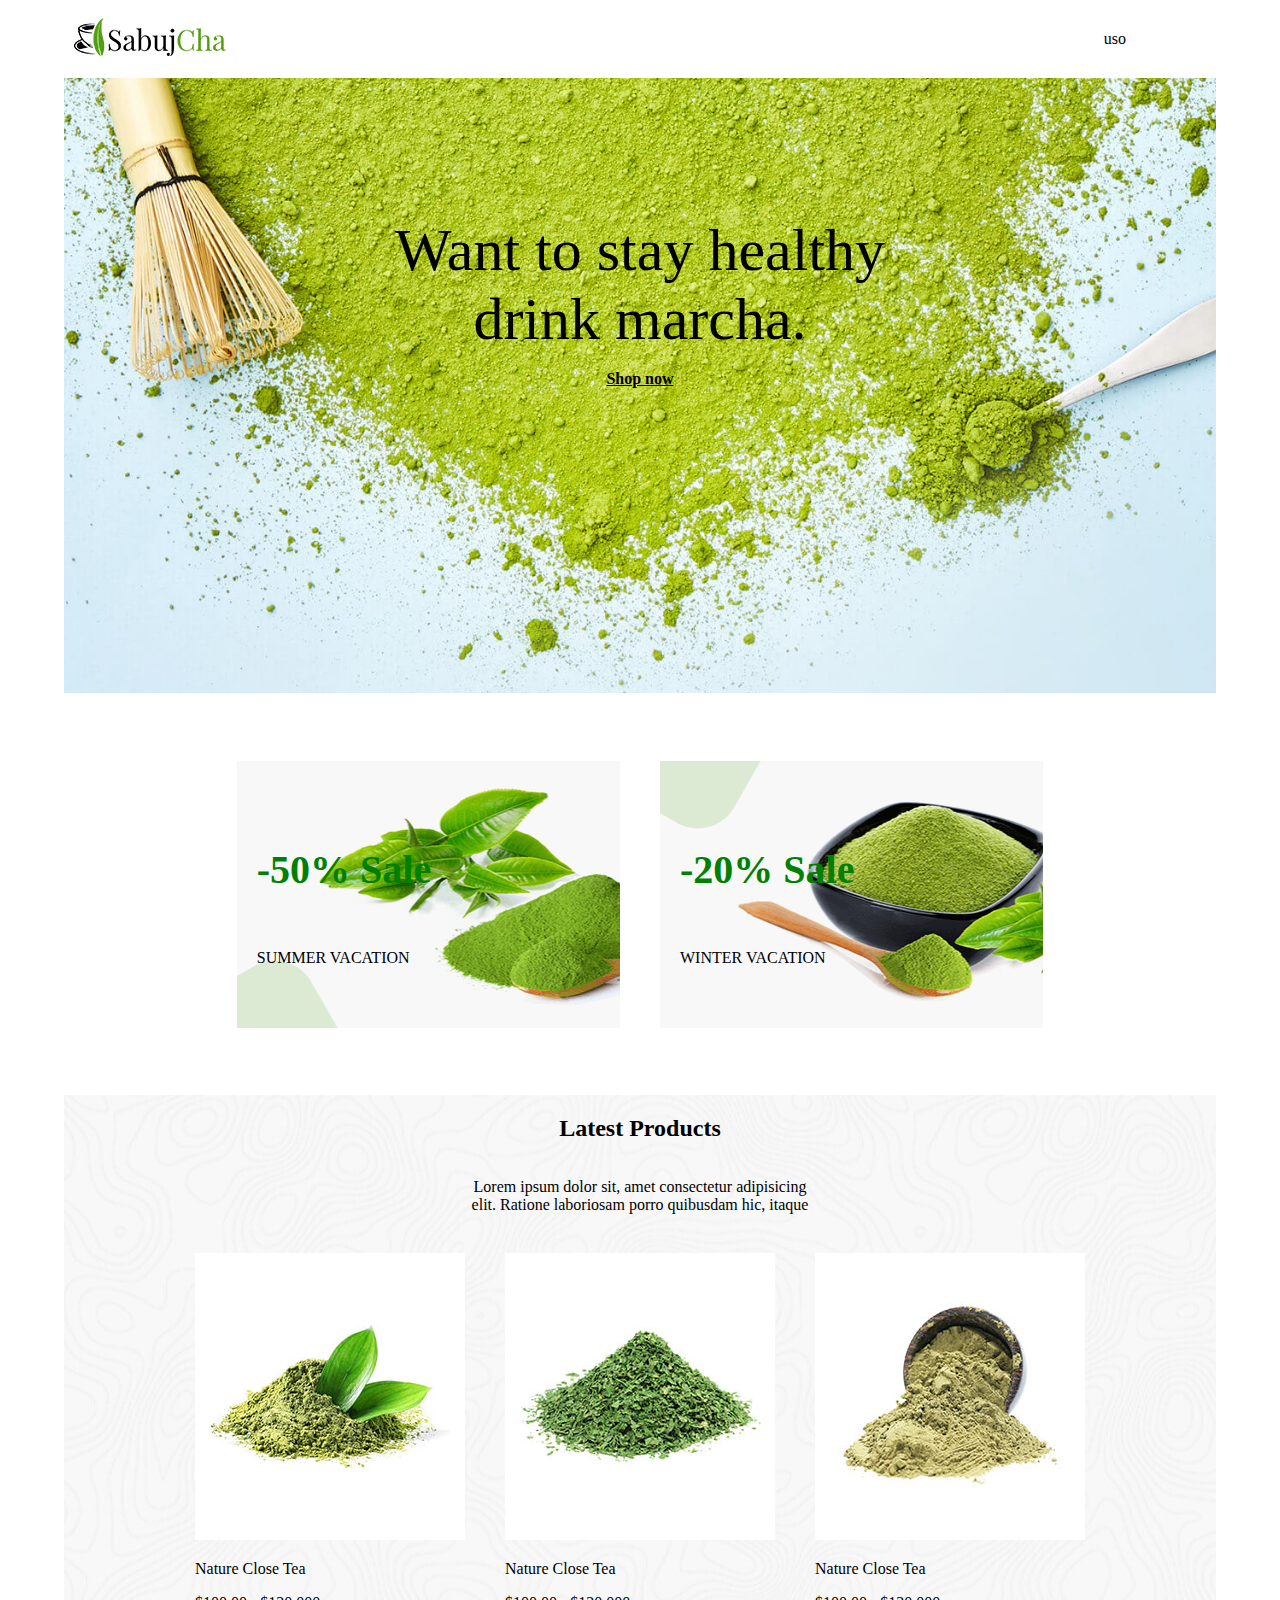
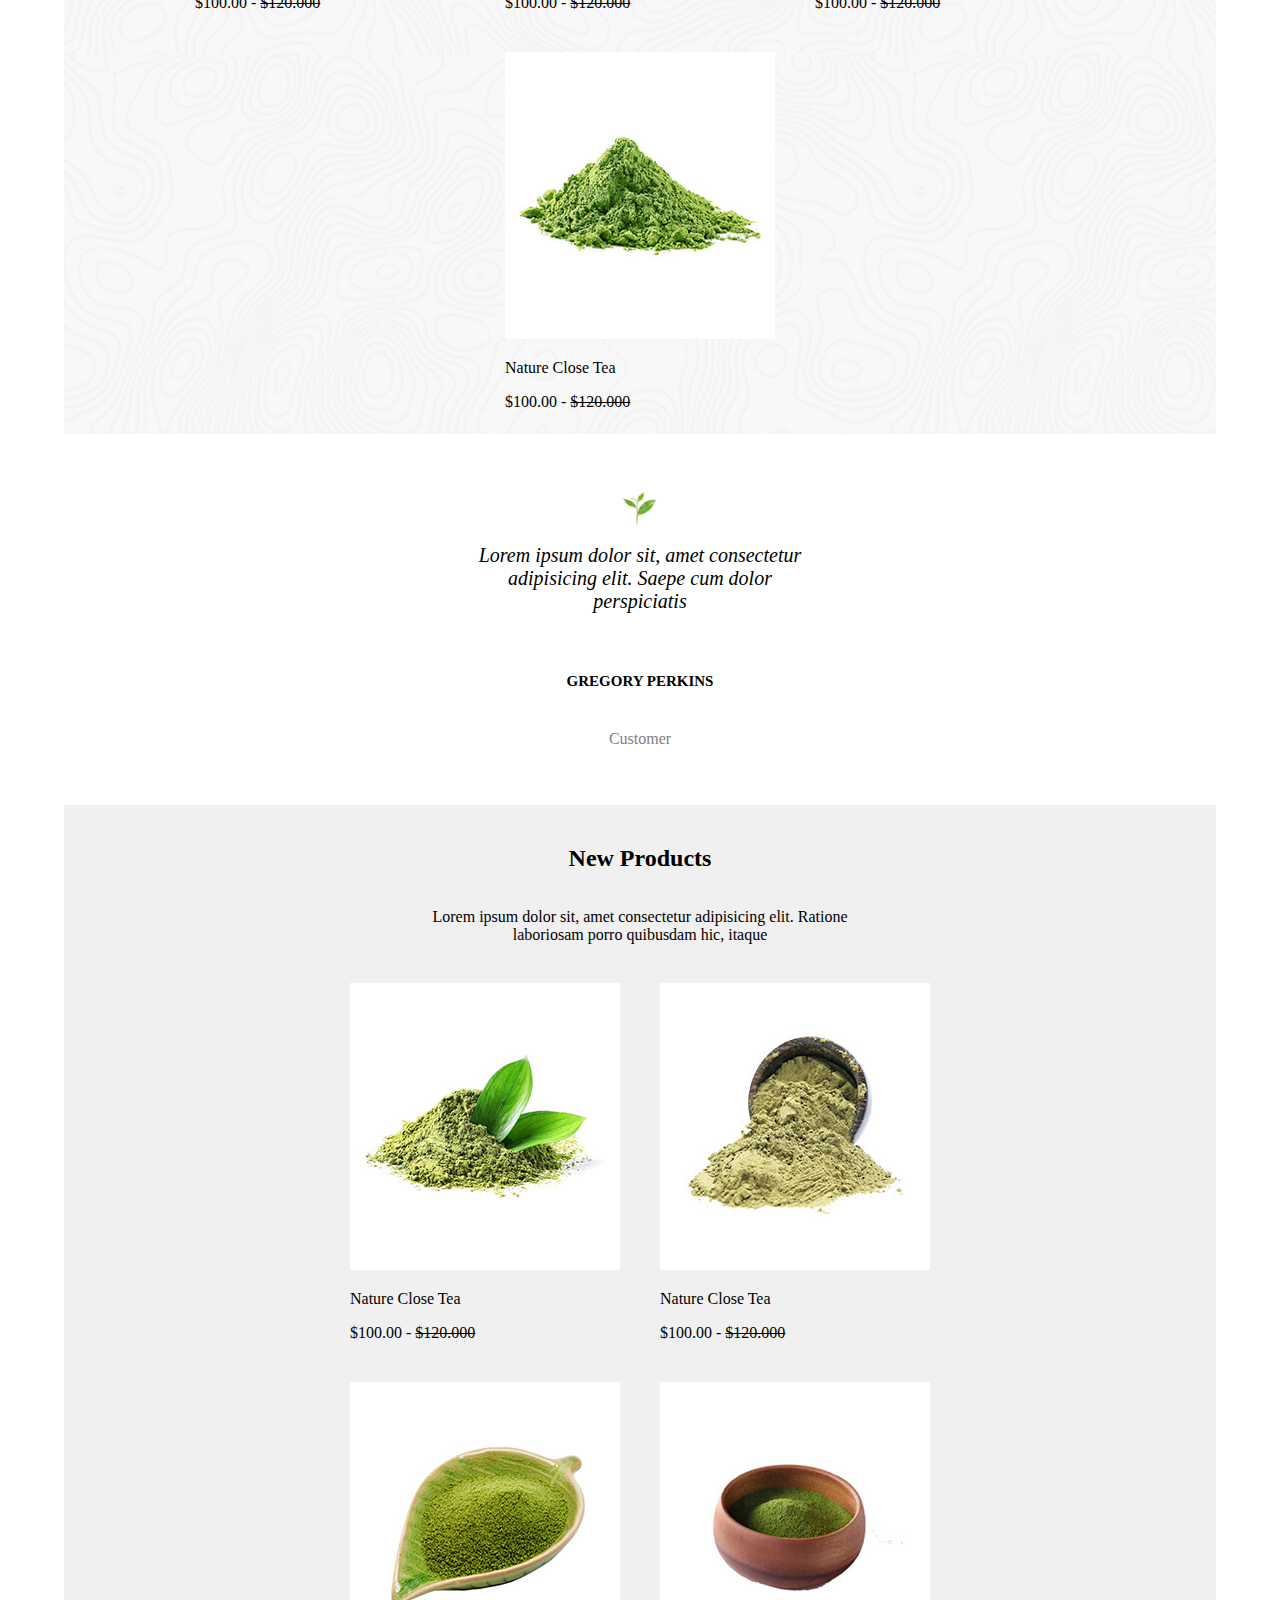
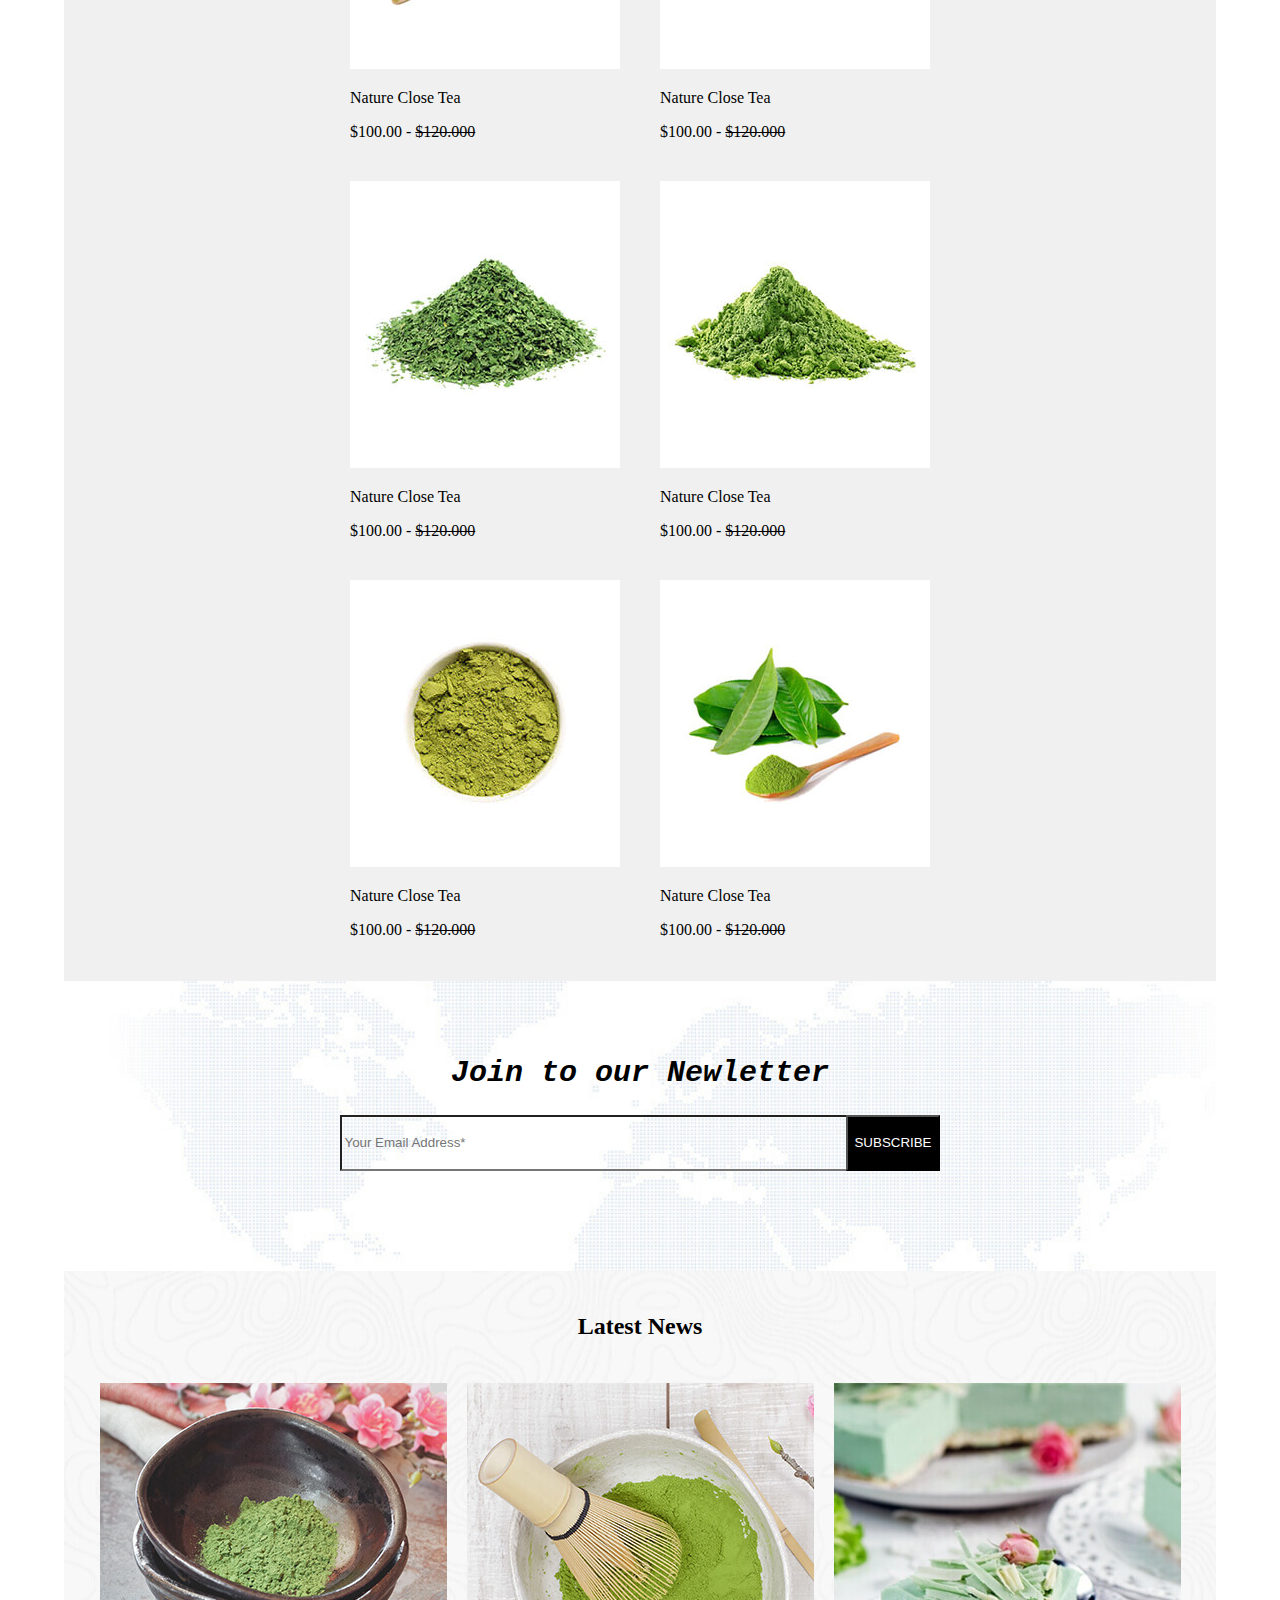
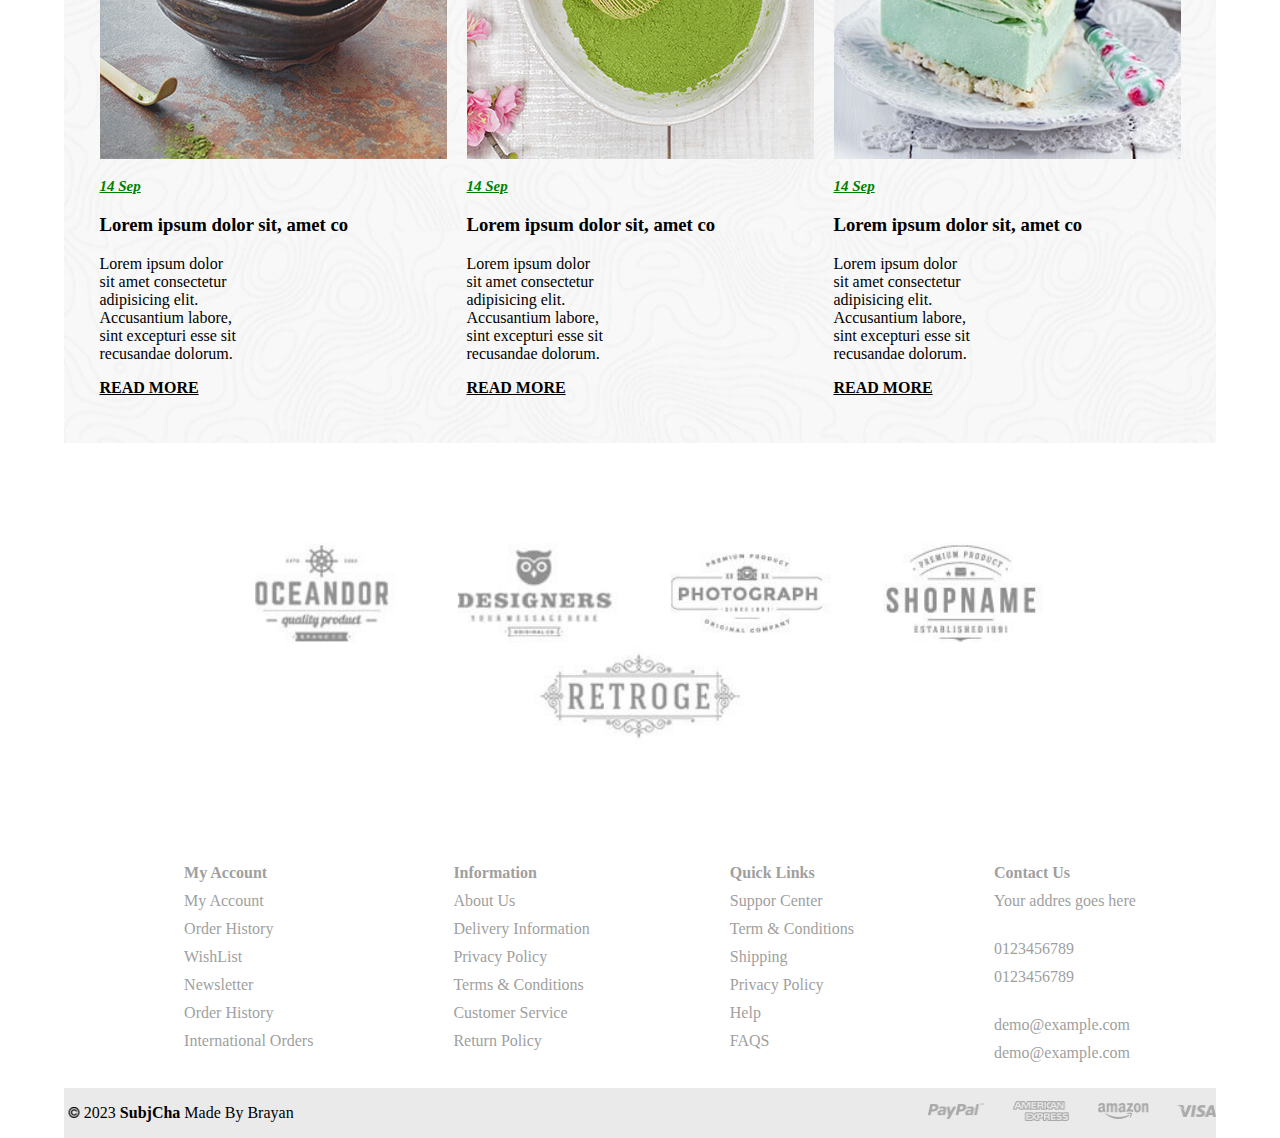
<file: index.html>
<!DOCTYPE html>
<html lang="zxx">

<head>
    <meta charset="UTF-8">

    <link rel="icon" href="Imags/logotaza.png">
    <meta name="viewport" content="width=device-width, initial-scale=1.0">
    <title>SabujCha</title>
    <!-- Links to page style  -->
    <link rel="stylesheet" href="index.css">
    <!-- Links to icons  -->
    <link rel='stylesheet'
        href='https://cdn-uicons.flaticon.com/uicons-regular-straight/css/uicons-regular-straight.css'>
    <link rel='stylesheet' href='https://cdn-uicons.flaticon.com/uicons-regular-rounded/css/uicons-regular-rounded.css'>
</head>

<body>
    <!-- Header with nav, logo and use (part right)  -->
    <header>
        <nav>
            <ul>
                <li>HOME</li>
                <li>ABOUT</li>
                <li>BLOG</li>
                <li>PAGES</li>
                <li>CONTACT</li>
            </ul>
        </nav>

        <div class="logo">
            <a href=" "><img src="Imags/logo.png" alt=""></a>
        </div>
        <div class="right">
            <span>uso</span><i class=" fi fi-rr-angle-small-down"></i>
            <i class="fi fi-rs-shopping-cart"></i>

        </div>
    </header>
    <main>
        <!-- First section containing main title and link to shop -->
        <section class="one">
            <h1>Want to stay healthy <br> drink marcha.</h1>
            <a href=" ">
                <p>Shop now</p>
            </a>
        </section>
        <!-- Second section with discounts of the 50% and 20% -->
        <section class="two-discounts">
            <div class="discount-1">
                <h3>-50% Sale
                </h3>
                <p>SUMMER VACATION</p>
            </div>
            <div class="discount-2">
                <h3>-20% Sale
                </h3>
                <p>WINTER VACATION</p>
            </div>
        </section>
        <!-- Third section with ads of the latest products -->
        <section class="three-latest-products">
            <!-- Header's section -->
            <div class="head_section_three">
                <h2>Latest Products</h2>
                <p>Lorem ipsum dolor sit, amet consectetur adipisicing elit. Ratione laboriosam porro quibusdam hic,
                    itaque
                </p>
            </div>
            <!-- Image's section -->
            <div class="latest_imges">
                <!-- Product cards-->
                <div>
                    <img src="Imags/product-1.jpg" alt="">
                    <p>Nature Close Tea</p>
                    <span>$100.00 - </span>
                    <span style="text-decoration: line-through;">$120.000</span>
                </div>
                <div>
                    <img src="Imags/product-2.jpg" alt="">
                    <p>Nature Close Tea</p>
                    <span>$100.00 - </span>
                    <span style="text-decoration: line-through;">$120.000</span>
                </div>
                <div>
                    <img src="Imags/product-3.jpg" alt="">
                    <p>Nature Close Tea</p>
                    <span>$100.00 - </span>
                    <span style="text-decoration: line-through;">$120.000</span>
                </div>
                <div>
                    <img src="Imags/product-4.jpg" alt="">
                    <p>Nature Close Tea</p>
                    <span>$100.00 - </span>
                    <span style="text-decoration: line-through;">$120.000</span>
                </div>
            </div>
        </section>
        <!-- Section for img, phrase, name, and span -->
        <section class="four-phrase">
            <img src="Imags/testi.png" alt="">
            <p>Lorem ipsum dolor sit, amet consectetur adipisicing elit. Saepe cum dolor perspiciatis</p>
            <h4>GREGORY PERKINS</h4>
            <span>Customer</span>
        </section>
        <!-- Section with new products, their header, images, and their sub-elements -->
        <section class="five-new-products">
            <!-- Header's section -->
            <div class="head_section_five">
                <h2>New Products</h2>
                <p>Lorem ipsum dolor sit, amet consectetur adipisicing elit. Ratione laboriosam porro quibusdam hic,
                    itaque
                </p>
            </div>
            <!-- Image's section -->
            <div class="new_imges_products">
                <!-- Product cards -->
                <div>
                    <img src="Imags/product-1.jpg" alt="">
                    <p>Nature Close Tea</p>
                    <span>$100.00 - </span>
                    <span style="text-decoration: line-through;">$120.000</span>
                </div>
                <div>
                    <img src="Imags/product-3.jpg" alt="">
                    <p>Nature Close Tea</p>
                    <span>$100.00 - </span>
                    <span style="text-decoration: line-through;">$120.000</span>
                </div>
                <div>
                    <img src="Imags/product-5.jpg" alt="">
                    <p>Nature Close Tea</p>
                    <span>$100.00 - </span>
                    <span style="text-decoration: line-through;">$120.000</span>
                </div>
                <div>
                    <img src="Imags/product-7.jpg" alt="">
                    <p>Nature Close Tea</p>
                    <span>$100.00 - </span>
                    <span style="text-decoration: line-through;">$120.000</span>
                </div>
                <div>
                    <img src="Imags/product-2.jpg" alt="">
                    <p>Nature Close Tea</p>
                    <span>$100.00 - </span>
                    <span style="text-decoration: line-through;">$120.000</span>
                </div>
                <div>
                    <img src="Imags/product-4.jpg" alt="">
                    <p>Nature Close Tea</p>
                    <span>$100.00 - </span>
                    <span style="text-decoration: line-through;">$120.000</span>
                </div>
                <div>
                    <img src="Imags/product-6.jpg" alt="">
                    <p>Nature Close Tea</p>
                    <span>$100.00 - </span>
                    <span style="text-decoration: line-through;">$120.000</span>
                </div>
                <div>
                    <img src="Imags/product-8.jpg" alt="">
                    <p>Nature Close Tea</p>
                    <span>$100.00 - </span>
                    <span style="text-decoration: line-through;">$120.000</span>
                </div>
            </div>
        </section>
        <!-- Section for suscribe, containing h2, an input and an button to subscribe -->
        <section class="six-subscribe">
            <h2>Join to our Newletter</h2>
            <div class="text-email">
                <input type="text" name="email" id="email" placeholder="Your Email Address*">
                <button>SUBSCRIBE</button>
            </div>
        </section>
        <!-- Section containing lastest news, their header and images, and their subelements  -->
        <section class="seven-latest-news">
            <div class="head_section_seven">
                <h2>Latest News</h2>
            </div>
            <div class="new_imges_latest">
                <div class="new-1">
                    <img src="Imags/blog-single-1.jpg" alt="">
                    <p class="date">14 Sep</p>
                    <h3>Lorem ipsum dolor sit, amet co</h3>
                    <p class="description">Lorem ipsum dolor sit amet consectetur adipisicing elit. Accusantium labore,
                        sint excepturi esse
                        sit recusandae dolorum.</p>
                    <span> READ MORE</span>
                </div>
                <div class="new-1">
                    <img src="Imags/blog-single-2.jpg" alt="">
                    <p class="date">14 Sep</p>
                    <h3>Lorem ipsum dolor sit, amet co</h3>
                    <p class="description">Lorem ipsum dolor sit amet consectetur adipisicing elit. Accusantium labore,
                        sint excepturi esse
                        sit recusandae dolorum.</p>
                    <span> READ MORE</span>
                </div>
                <div class="new-1">
                    <img src="Imags/blog-single-3.jpg" alt="">
                    <p class="date">14 Sep</p>
                    <h3>Lorem ipsum dolor sit, amet co</h3>
                    <p class="description">Lorem ipsum dolor sit amet consectetur adipisicing elit. Accusantium labore,
                        sint excepturi esse
                        sit recusandae dolorum.</p>
                    <span> READ MORE</span>
                </div>
            </div>
        </section>
        <!-- Div with images of the brands -->
        <div class="brands">
            <img src="Imags/1.jpg" alt="">
            <img src="Imags/2.jpg" alt="">
            <img src="Imags/3.jpg" alt="">
            <img src="Imags/4.jpg" alt="">
            <img src="Imags/5.jpg" alt="">
        </div>
        <!-- Section with all content of the footer; links to import information, general information and pay information -->
        <footer>
            <div class="cont-foot">
                <ul>
                    <li class="list-header">My Account</li>
                    <li>My Account</li>
                    <li>Order History</li>
                    <li>WishList</li>
                    <li>Newsletter</li>
                    <li>Order History</li>
                    <li>International Orders</li>
                </ul>
                <ul>
                    <li class="list-header">Information</li>
                    <li>About Us</li>
                    <li>Delivery Information</li>
                    <li>Privacy Policy</li>
                    <li>Terms & Conditions</li>
                    <li>Customer Service</li>
                    <li>Return Policy</li>
                </ul>
                <ul>
                    <li class="list-header">Quick Links</li>
                    <li>Suppor Center</li>
                    <li>Term & Conditions</li>
                    <li>Shipping</li>
                    <li>Privacy Policy</li>
                    <li>Help</li>
                    <li>FAQS</li>
                </ul>
                <ul>
                    <li class="list-header">Contact Us</li>
                    <li>Your addres goes here</li>
                    <div class="numbers-foot">
                        <li>0123456789</li>
                        <li>0123456789</li>
                    </div>
                    <li>demo@example.com</li>
                    <li>demo@example.com</li>
                </ul>

            </div>
            <div class="pay">
                <p><img src="Imags/icon-copyright.png" alt="">2023 <b>SubjCha</b> Made By Brayan</p>
                <div class="payment">
                    <img src="Imags/payment.png" alt="">
                </div>
            </div>
        </footer>
    </main>

</body>

</html>
</file>
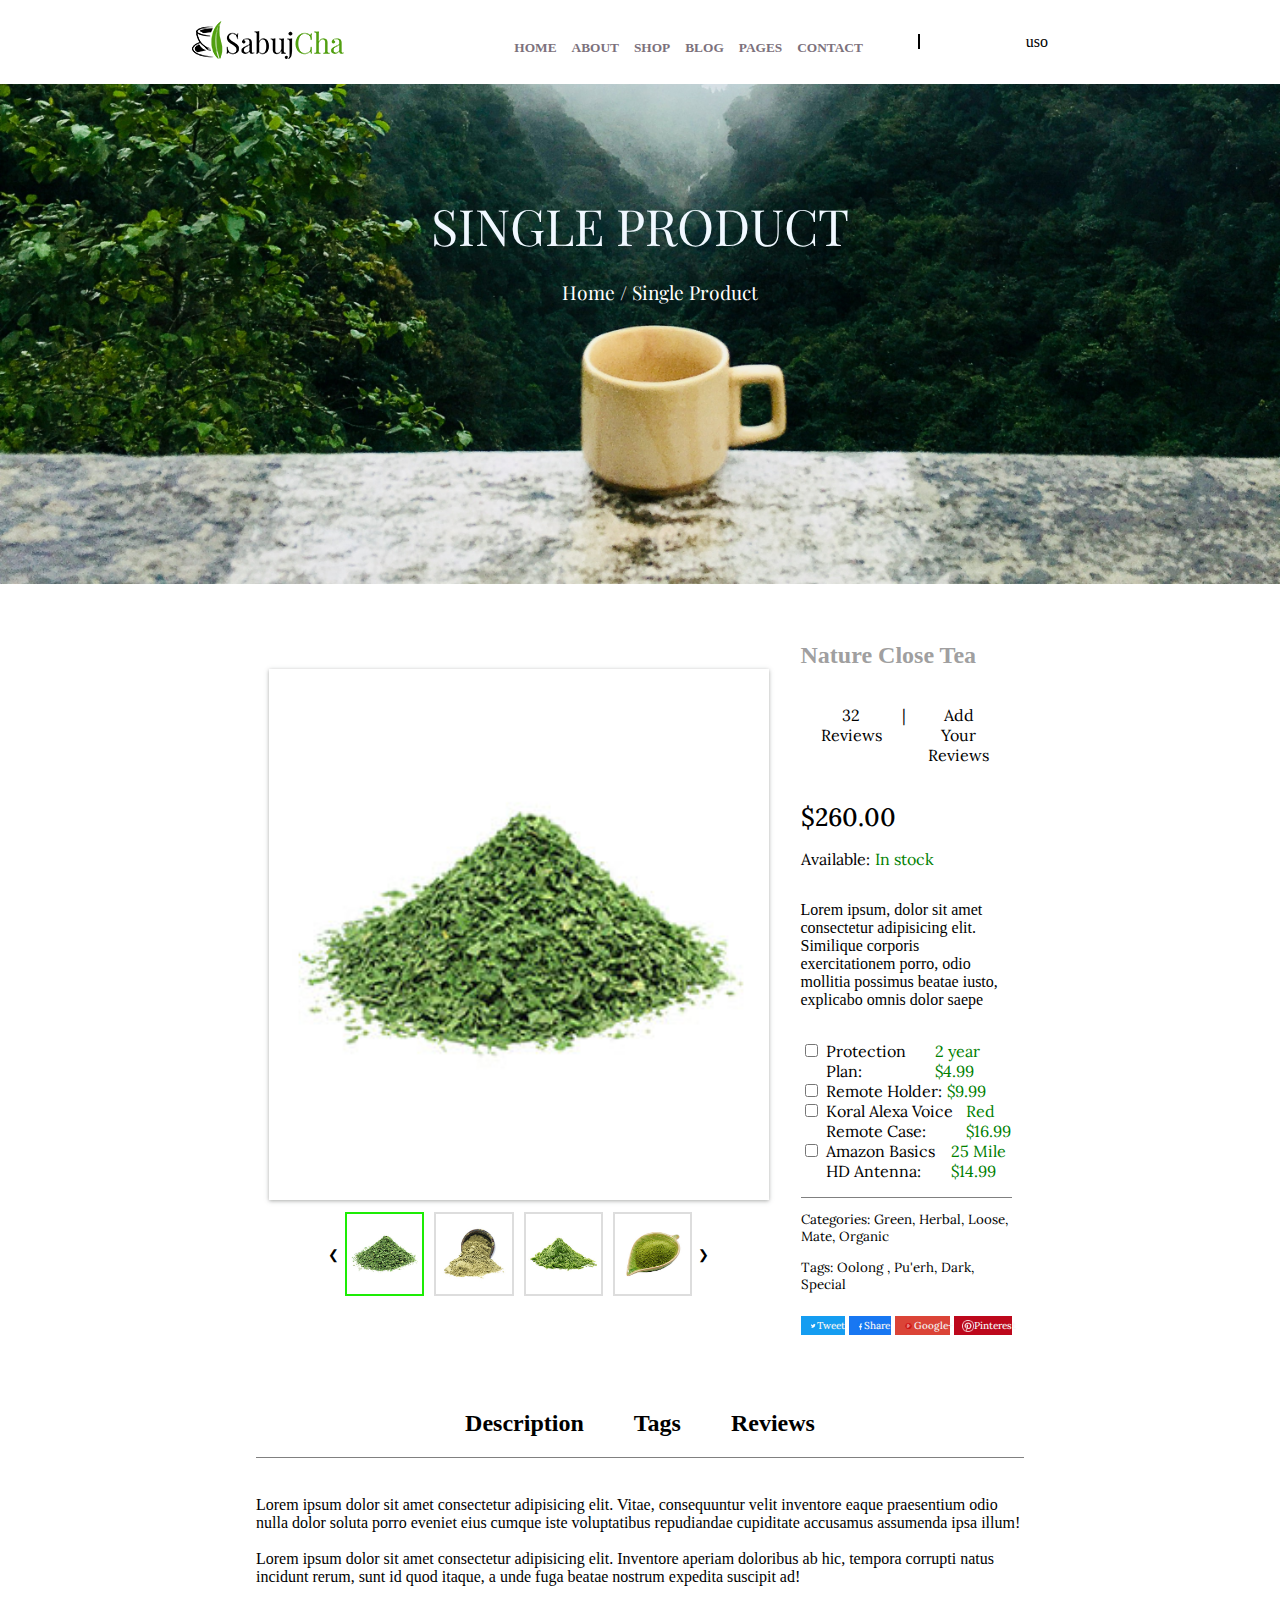
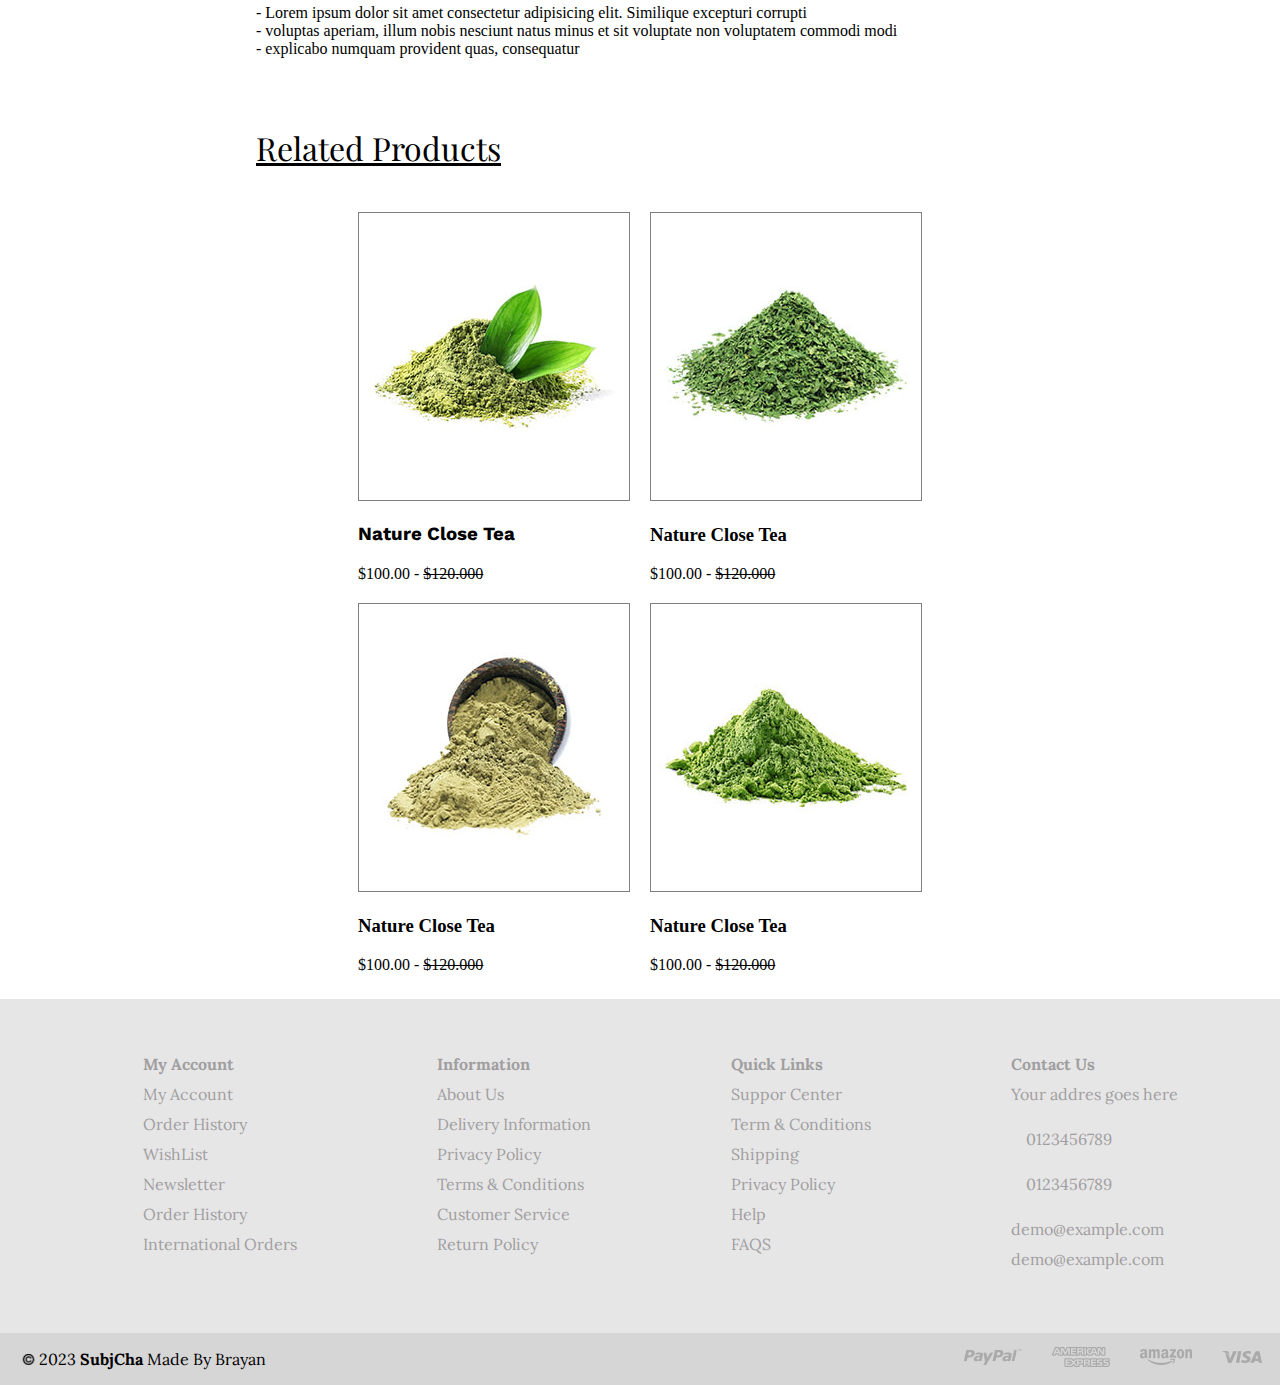
<file: products.html>
<!DOCTYPE html>
<html lang="zxx">

<head>
    <meta charset="UTF-8">
    <link rel="icon" href="Imags/logotaza.png">
    <meta name="viewport" content="width=device-width, initial-scale=1.0">
    <link rel="stylesheet" href="products-Syle.css">
    <title>SabujCha Products</title>
    <link rel='stylesheet'
        href='https://cdn-uicons.flaticon.com/uicons-regular-straight/css/uicons-regular-straight.css'>
    <link rel='stylesheet' href='https://cdn-uicons.flaticon.com/uicons-regular-rounded/css/uicons-regular-rounded.css'>
</head>

<body>
    <header>
        <div class="logo">
            <a href="index.html">
                <img src="Imags/logo.png" alt="Logo SabujCha">
            </a>
        </div>
        <nav>
            <ul>
                <li><a href="index.html">HOME</a></li>
                <li><a href="#">ABOUT</a></li>
                <li><a href="#">SHOP</a></li>
                <li><a href="#">BLOG</a></li>
                <li><a href="#">PAGES</a></li>
                <li><a href="#">CONTACT</a></li>
            </ul>
        </nav>
        <div class="info-user">
            <span>uso</span>
            <i class=" fi fi-rr-angle-small-down"></i>
            <i class="fi fi-rs-shopping-cart"></i>
        </div>
    </header>
    <main>
        <!--Title main and text with route -->
        <div class="title-main">
            <h1>SINGLE PRODUCT</h1>
            <p>Home / Single Product</p>
        </div>

        <!-- Product details, like name, price, categories, tags, images and more. -->
        <div class="product-presentation">

            <!-- Slider; images products  -->
            <div class="slider">
                <div class="main-image">
                    <img src="Imags/product-1.jpg" alt="Imagen 1">
                </div>
                <div class="down-slider">
                    <button class="prev-arrow">&#10094;</button>
                    <div class="thumbnails">
                        <img src="Imags/product-2.jpg" alt="Imagen 2">
                        <img src="Imags/product-3.jpg" alt="Imagen 3">
                        <img src="Imags/product-4.jpg" alt="Imagen 4">
                        <img src="Imags/product-5.jpg" alt="Imagen 5">
                    </div>
                    <button class="next-arrow">&#10095;</button>
                </div>
            </div>

            <!-- Details product -->
            <article class="details">
                <h2>Nature Close Tea</h2>
                <div class="reviews">
                    <p>32 Reviews </p>
                    <p> | </p>
                    <p>Add Your Reviews</p>
                </div>
                <span>$260.00</span>
                <div class="available">
                    <p>Available:</p>
                    <p class="text-var">In stock</p>
                </div>
                <p>Lorem ipsum, dolor sit amet consectetur adipisicing elit. Similique corporis exercitationem
                    porro,
                    odio mollitia possimus beatae iusto, explicabo omnis dolor saepe</p>
                <div class="options">
                    <ul>
                        <li>
                            <input type="checkbox">
                            <p>Protection Plan:</p>
                            <p class="text-var">2 year $4.99 </p>
                        </li>
                        <li>
                            <input type="checkbox">
                            <p>Remote Holder:</p>
                            <p class="text-var">$9.99 </p>
                        </li>
                        <li>
                            <input type="checkbox">
                            <p>Koral Alexa Voice Remote Case:</p>
                            <p class="text-var">Red $16.99 </p>
                        </li>
                        <li>
                            <input type="checkbox">
                            <p>Amazon Basics HD Antenna:</p>
                            <p class="text-var">25 Mile $14.99 </p>
                        </li>
                    </ul>
                </div>
                <!-- Tags and categories product -->
                <div class="tags">
                    <p>Categories: Green, Herbal, Loose, Mate, Organic</p>
                    <p>Tags: Oolong , Pu'erh, Dark, Special</p>
                </div>
                <!-- Buttons with social networks -->
                <div class="buttons">
                    <button class="twitter"><img src="Imags/twiter.png" alt="Twitter"><span>Tweet</span></button>
                    <button class="facebook">
                        <img src="Imags/Facebook_f_logo_(2019).svg.png" alt="Facebook"><span>Share</span>
                    </button>
                    <button class="google-plus">
                        <img src="Imags/google+.png" alt="Google+"><span>Google+</span>
                    </button>
                    <button class="pinterest">
                        <img src="Imags/pinterest.png" alt="Pinterest"><span>Pinterest</span>
                    </button>
                </div>
            </article>
        </div>

        <!-- Div with header and content description, tags and reviews -->
        <div class="more-info">
            <div class="head">
                <h2 class="header" data-target="description">Description</h2>
                <h2 class="header" data-target="tags">Tags</h2>
                <h2 class="header" data-target="reviews">Reviews</h2>
            </div>

            <!-- Content description-->
            <div class="content" data-content="description">
                Lorem ipsum dolor sit amet consectetur adipisicing elit. Vitae, consequuntur velit inventore eaque
                praesentium odio nulla dolor soluta porro eveniet eius cumque iste voluptatibus repudiandae cupiditate
                accusamus assumenda ipsa illum! <br> <br>
                Lorem ipsum dolor sit amet consectetur adipisicing elit. Inventore aperiam doloribus ab hic, tempora
                corrupti natus incidunt rerum, sunt id quod itaque, a unde fuga beatae nostrum expedita suscipit ad!
                <br><br>
                - Lorem ipsum dolor sit amet consectetur adipisicing elit. Similique excepturi corrupti <br>
                - voluptas aperiam, illum nobis nesciunt natus minus et sit voluptate non voluptatem commodi modi <br>
                - explicabo numquam provident quas, consequatur <br>
            </div>

            <!-- Content tags -->
            <div class="content" data-content="tags" style="display: none;">
                <ul>
                    <li>Etiqueta 1</li>
                    <li>Etiqueta 2</li>
                    <li>Etiqueta 3</li>
                </ul>
            </div>

            <!-- Content revies -->
            <div class="content" data-content="reviews" style="display: none;">
                <p>Excelente producto, lo recomiendo ampliamente.</p>
                <p>No me gustó mucho, esperaba más calidad.</p>
            </div>
        </div>



        <div class="related_products">

            <div class="head_section">
                <h4>Related Products</h4>
            </div>
            <!-- Product cards-->
            <div class="new_images_products">
                <article>
                    <a href="products.html">
                        <img src="Imags/product-1.jpg" alt="">
                        <h3>Nature Close Tea</h3>
                    </a>
                    <span>$100.00 - </span>
                    <span style="text-decoration: line-through;">$120.000</span>
                </article>
                <article>
                    <img src="Imags/product-2.jpg" alt="">
                    <h3>Nature Close Tea</h3>
                    <span>$100.00 - </span>
                    <span style="text-decoration: line-through;">$120.000</span>
                </article>
                <article>
                    <img src="Imags/product-3.jpg" alt="">
                    <h3>Nature Close Tea</h3>
                    <span>$100.00 - </span>
                    <span style="text-decoration: line-through;">$120.000</span>
                </article>
                <article>
                    <img src="Imags/product-4.jpg" alt="">
                    <h3>Nature Close Tea</h3>
                    <span>$100.00 - </span>
                    <span style="text-decoration: line-through;">$120.000</span>
                </article>
            </div>
        </div>
        </section>



        <!-- Section with all content of the footer; links to import information, general information and pay information -->
        <footer>
            <div class="cont-foot">
                <ul>
                    <li class="list-header">My Account</li>
                    <li>My Account</li>
                    <li>Order History</li>
                    <li>WishList</li>
                    <li>Newsletter</li>
                    <li>Order History</li>
                    <li>International Orders</li>
                </ul>
                <ul>
                    <li class="list-header">Information</li>
                    <li>About Us</li>
                    <li>Delivery Information</li>
                    <li>Privacy Policy</li>
                    <li>Terms & Conditions</li>
                    <li>Customer Service</li>
                    <li>Return Policy</li>
                </ul>
                <ul>
                    <li class="list-header">Quick Links</li>
                    <li>Suppor Center</li>
                    <li>Term & Conditions</li>
                    <li>Shipping</li>
                    <li>Privacy Policy</li>
                    <li>Help</li>
                    <li>FAQS</li>
                </ul>
                <ul>
                    <li class="list-header">Contact Us</li>
                    <li>Your addres goes here</li>
                    <li class="numbers-foot">0123456789</li>
                    <li class="numbers-foot">0123456789</li>
                    <li>demo@example.com</li>
                    <li>demo@example.com</li>
                </ul>

            </div>
            <div class="pay">
                <p><img src="Imags/icon-copyright.png" alt="">2023 <b>SubjCha</b> Made By Brayan</p>
                <div class="payment">
                    <img src="Imags/payment.png" alt="">
                </div>
            </div>
        </footer>
    </main>
    <!-- Script responsible for making the slider work, using the classes of the main slider and the bottom slider -->
    <script>
        const thumbnails = document.querySelectorAll(".thumbnails img");
        const mainImage = document.querySelector(".main-image img");
        const prevArrow = document.querySelector(".prev-arrow");
        const nextArrow = document.querySelector(".next-arrow");
        let currentImageIndex = 0;



        // Function to display the current image
        function showImage(index) {

            // Remove the 'active' class from all thumbnails
            thumbnails.forEach(item => item.classList.remove("active"));

            // Add the 'active' class to the selected thumbnail
            thumbnails[index].classList.add("active");

            // Change the main image with the selected thumbnail
            mainImage.src = thumbnails[index].src;
            mainImage.alt = thumbnails[index].alt;
        }

        //// Event listener for the navigation arrows
        prevArrow.addEventListener("click", () => {
            currentImageIndex = (currentImageIndex - 1 + thumbnails.length) % thumbnails.length;
            showImage(currentImageIndex);
        });

        nextArrow.addEventListener("click", () => {
            currentImageIndex = (currentImageIndex + 1) % thumbnails.length;
            showImage(currentImageIndex);
        });

        // Show the first image when the page loads
        showImage(currentImageIndex);
    </script>



    <!-- Script to interaction with 'description','tags' and 'reviews' -->
    <script>
        // Obtenemos todos los encabezados y contenidos
        const headers = document.querySelectorAll('.header');
        const contents = document.querySelectorAll('.content');

        // Agregamos un evento de clic a cada encabezado
        headers.forEach(header => {
            header.addEventListener('click', () => {
                // Ocultamos todos los contenidos
                contents.forEach(content => content.style.display = 'none');

                // Obtenemos el atributo 'data-target' del encabezado clicado
                const target = header.getAttribute('data-target');

                // Mostramos el contenido correspondiente al encabezado clicado
                const contentToShow = document.querySelector(`[data-content="${target}"]`);
                contentToShow.style.display = 'block';
            });
        });
    </script>

</html>
</file>
<file: index.css>
/* Background color body and layout settings */
body {
    background-color: rgba(29, 22, 121, 0);
    width: 90%;
    margin: auto;
}

/* Style header. Including nav, list, logo, and right part header 
    using Flexbox and positioning settings for the header */
header,
header ul,
header li {
    display: flex;
    flex-flow: row nowrap;
    justify-content: space-between;
    align-items: center;
    position: relative;
    list-style: none;
    padding: 10px 50px 10px 10px;
}

.logo {
    position: absolute;
    left: 50%;
    transform: translateX(-50%);
}

.right {
    display: flex;
    flex-flow: row;
    justify-content: space-between;
    gap: 10px;
    padding: 20px;
}

/* Style main. Including all the sections, their elements and subelements styles, else contain the footer */
main {
    display: flex;
    flex-flow: column;
    align-items: center;
}

/* Section of the image and the main title. */
section.one {
    display: flex;
    flex-flow: column;
    align-items: center;
    margin: auto;
    gap: 0px;
    width: 100%;
    min-height: 615px;
    background-image: url(Imags/slider-2.jpg);
    background-position: center center;
    background-size: cover;
}

/* Sub-elementos of the section.one */
h1 {
    display: flex;
    justify-content: center;
    margin-top: 12%;
    margin-bottom: 0px;
    text-align: center;
    font-size: 80px;
    font-weight: 100;
}

a {
    text-decoration: underline;
    color: black;
    font-weight: 900;
}

/* Style discounts. Including discounts section  */
section.two-discounts {
    display: flex;
    flex-flow: row nowrap;
    align-items: center;
    width: 70%;
    margin: auto;
    margin-top: 5%;
    gap: 40px;
    padding: 10px;
    margin-bottom: 5%;
}

/* Div with class discount-1 and dicount-2.*/
.discount-1 {
    min-height: 100%;
    width: 100%;
    display: flex;
    flex-flow: column;
    align-items: flex-start;
    margin: auto;
    padding: 45px 0px 45px 20px;
    background-image: url(Imags/banner-1.png);
    background-position: center center;
}

/* Subelemento of the Div 'discount-1' */
.discount-1 h3 {
    color: green;
    font-size: 40px;
}

/* Div with class discount-1 and dicount-2.*/
.discount-2 {
    min-height: 100%;
    width: 100%;
    display: flex;
    flex-flow: column;
    align-items: center;
    align-items: flex-start;
    margin: auto;
    padding: 45px 0px 45px 20px;
    background-image: url(Imags/banner-2.png);
    background-position: center center;

}

/* Subelemento of the Div 'discount-2' */
.discount-2 h3 {
    color: green;
    font-size: 40px;
}

/* Section with latest products */
section.three-latest-products {
    display: flex;
    flex-flow: column;
    align-items: center;
    gap: 0px;
    width: 100%;
    padding: 0px;
    background-image: url(Imags/bg-1.jpg);
    margin-bottom: 5%;
}

/* Header section */
.head_section_three {
    display: flex;
    flex-flow: column;
    align-items: center;
    text-align: center;
    width: 30%;
    margin: auto;
    margin-bottom: 2%;
}

/* Div with images of the products latest */
.latest_imges {
    display: flex;
    flex-flow: row nowrap;
    align-items: center;
    gap: 40px;
    margin-bottom: 2%;
    padding: 0px 100px 0px 100px;
}

/* Section with img, phrase, name */
section.four-phrase {
    display: flex;
    flex-flow: column nowrap;
    justify-content: center;
    align-items: center;
    text-align: center;
    margin-bottom: 5%;
}

section.four-phrase img {
    width: 5%;
}

section.four-phrase p {
    font-style: italic;
    font-size: 20px;
    width: 50%;
}

section.four-phrase h4 {
    border: 0px;
    padding: 20px;
    font-size: 15px;
    font-weight: 900;
    color: black;
}


section.four-phrase span {
    color: gray;
}

/* Section include the news products, witt their head and images products */
section.five-new-products {
    display: flex;
    flex-flow: column;
    align-items: center;
    gap: 0px;
    padding: 20px;
    background-color: rgba(228, 228, 228, 0.555);
    margin-bottom: 0%;
}

.head_section_five {
    display: flex;
    flex-flow: column;
    align-items: center;
    text-align: center;
    width: 40%;
    margin: auto;
    margin-bottom: 2%;
}

.new_imges_products {
    width: 80%;
    display: flex;
    flex-flow: row wrap;
    justify-content: center;
    align-items: center;
    gap: 40px;
    margin-bottom: 2%;
}

/* Section with h2, input and buttom for typing the email, else adjust the background image
    using Flexbox and background image settings for the subscription section */
section.six-subscribe {
    display: flex;
    flex-flow: column nowrap;
    justify-content: center;
    align-items: center;
    text-align: center;
    margin-bottom: 5%;
    background-image: url(Imags/bg-2.jpg);
    background-size: cover;
    background-repeat: no-repeat;
    background-position: 35px;
    padding: 50px 0px 100px 0px;
    margin-bottom: 0%;
    width: 100%;
}

.text-email {
    display: flex;
    flex-flow: row nowrap;
}

section.six-subscribe h2 {
    font-family: 'Courier New', Courier, monospace;
    font-style: italic;
    font-size: 30px;
    font-weight: 600;
}

section.six-subscribe input {
    width: 500px;
    height: 50px;
    background: none;
    border-right: 0px;
}

section.six-subscribe button {
    text-align: center;
    background-color: black;
    color: white;
}

/* Section with latest news, their header, imges, date, description and span*/
section.seven-latest-news {
    display: flex;
    flex-flow: column wrap;
    align-items: center;
    gap: 0px;
    padding: 0px;
    background-image: url(Imags/bg-1.jpg);
    margin-bottom: 0%;
    width: 100%;
}

.head_section_seven {
    margin: 2% 0% 2% 0%;
    text-align: center;
}

.new_imges_latest {
    display: flex;
    flex-wrap: wrap;
    justify-content: center;
    gap: 0px;
    margin-bottom: 2%;
}

.new-1 {
    flex: 0 0 25%;
}

.date {
    color: green;
    font-weight: 600;
    font-size: 15px;
    font-style: italic;
    text-decoration: underline;
}

.description {
    width: 60%;
}

.new-1 span {
    font-weight: 800;
    text-decoration: underline;

}

/* Div with images of the products brands
    using Flexbox and styling settings for the brands div */
.brands {
    display: flex;
    flex-flow: row;
    justify-content: center;
    padding: 100px 0px 100px 0px;
}

.brands img {
    min-width: 25%;
}

/* Style footer. Including div for store list and div for last foot page with payments. */
footer {
    width: 100%;
}

.cont-foot {
    display: flex;
    flex-flow: row nowrap;
    justify-content: center;
    font-family: 'Times New Roman', Times, serif;
    gap: 100px;
}

.cont-foot ul li {
    text-decoration: none;
    list-style: none;
    padding: 0px 0px 10px 0px;
    color: #a09fa0;
}

.list-header {
    font-weight: 900;
    font-size: medium;
    color: black;
}

.numbers-foot {
    padding: 20px 10px 20px 0px;
}

.pay {
    display: flex;
    flex-flow: row nowrap;
    justify-content: space-around;
    align-items: center;
    background-color: #a09fa038;
}

.pay img {
    width: 2.3%;
}

.payment img {
    width: 100%;
}

/* Responsive media queries for different screen sizes */

/* Adjusting styles for screen sizes up to 1670px */
@media screen and (max-width: 1670px) {

    h1 {
        justify-content: center;
        margin-top: 12%;
        margin-bottom: 0px;
        text-align: center;
        font-size: 60px;
        font-weight: 100;
    }

    a {
        text-decoration: underline;
        color: black;
        font-weight: 900;
    }

    .new_imges_latest {
        flex-flow: row wrap;
        gap: 20px;

    }

    .new-1 {
        margin-bottom: 2%;
    }

    .description {
        width: 40%;
    }


    .brands {
        flex-flow: row wrap;
    }

    .brands img {
        min-width: 25%;
    }

    footer {
        width: 100%;
    }

    .cont-foot {
        flex-flow: row wrap;
        justify-content: center;
    }
}

/* Adjusting styles for screen sizes up to 1398px */
@media screen and (max-width: 1398px) {

    nav {
        display: none;
    }

    header {
        display: flex;
        flex-flow: row;
        align-items: center;
    }

    .logo {
        position: static;
        transform: none;
    }

    .latest_imges {
        justify-content: center;
        flex-flow: row wrap;
        padding: 0px
    }


}

/* Adjusting styles for screen sizes up to 968px */
@media screen and (max-width: 968px) {

    header {
        flex-flow: row;
        align-items: center;
    }

    section.one {
        margin: auto;
        gap: 0px;
        width: 100%;
        min-height: 505px;
    }

    h1 {
        margin-top: 30%;
        margin-bottom: 0px;
        text-align: center;
        font-size: 40px;
        font-weight: 100;
    }

    a {
        text-decoration: underline;
        color: black;
        font-weight: 900;
    }

    section.two-discounts {
        flex-flow: row wrap;

    }

    .head_section_three {
        width: 70%;
    }

    section.four-phrase p {
        width: 80%;
    }

    .head_section_five p {
        text-align: center;
        width: 200%;

    }

    section.six-subscribe input {
        width: auto;
        height: 50px;
        background: none;
        border-right: 0px;
    }

    section.six-subscribe button {
        text-align: center;
        background-color: black;
        color: white;
    }

    .brands img {
        padding: 15px;
    }

    .cont-foot {
        display: flex;
        flex-direction: row;
        justify-content: space-between;
        padding: 0;
    }

    .cont-foot ul {
        display: flex;
        flex-direction: column;
        gap: 10px;
        margin-bottom: 0px;

    }

    .pay {
        display: flex;
        flex-flow: column wrap;
        justify-content: center;
        text-align: center;
        align-items: center;
        background-color: #a09fa038;
        padding: 10px 0px 20px 0px;
    }

    .payment img {
        width: 100%;
    }

}

/* Adjusting styles for screen sizes up to 528px */
@media screen and (max-width: 528px) {
    section.one {
        margin: auto;
        gap: 0px;
        width: 100%;
        min-height: 505px;
    }

    h1 {
        margin-top: 50%;
        text-align: center;
        font-size: 35px;
        font-weight: 100;
    }

    a {
        text-decoration: underline;
        color: black;
        font-weight: 900;
        margin-bottom: 40%;
    }

    header {
        flex-flow: row;
        align-items: center;
    }

    .new_imges_latest {
        flex-flow: row wrap;


    }

    .new-1 {
        margin-bottom: 2%;
    }

    .description {
        width: 80%;
    }

}
</file>
<file: products-Syle.css>
@import url('https://fonts.googleapis.com/css2?family=Lora:ital,wght@0,400;0,500;0,700;1,500&family=Playfair+Display:wght@400;500;900&family=Work+Sans:wght@100;200;300;400;500;600&display=swap');

/* Background color body and layout settings */
body {
    background-color: rgba(29, 22, 121, 0);
    margin: auto;
    margin-top: 1%;
}

/* Style header. Including nav, list, logo, and right part header
    using Flexbox and positioning settings for the header */
header {
    display: flex;
    flex-flow: row nowrap;
    justify-content: space-between;
    align-items: center;
    width: 70%;
    margin: auto;
    margin-bottom: 1%;
}

.logo {
    margin-right: 40%;
}

nav {
    display: flex;
    flex-flow: row-reverse;
    text-align: center;
    border-right: 2px black solid;
    max-height: 5px;
    padding: 0px 40px 10px 0px;
    font-weight: 600;
}

nav ul,
nav li {
    text-align: center;
    display: flex;
    flex-flow: row nowrap;
    align-items: center;
    justify-content: space-between;
}

nav li {
    position: relative;
    padding: 0px 20px 20px 20px;
}

nav li::after {
    content: "";
    display: block;
    height: 5px;
    background-color: transparent;
}

nav li:hover::after {
    background-color: #529F0F;
}

nav a {
    text-decoration: none;
    color: #7c717c;
}

nav a:hover {
    color: #529F0F;
}

nav li:hover {
    box-shadow: 0 1px 0px rgba(14, 231, 25, 0.5);
    padding-bottom: 20px;
}

.info-user {
    display: flex;
    flex-flow: row nowrap;
    justify-content: space-between;
    gap: 10px;
    padding: 20px;
}

/* Style main. Including all the sections, their elements and subelements styles, else contain the footer */
main {
    width: 100%;
    display: flex;
    flex-flow: column wrap;
    align-items: center;
}

.title-main {
    display: flex;
    flex-flow: column;
    align-items: center;
    width: 100%;
    min-height: 500px;
    background-image: url(Imags/taza-background.jpg);
    background-position: center bottom;
    background-size: cover;
}

/* Sub-elementos of the section.one */
.title-main h1 {
    display: flex;
    justify-content: center;
    margin-top: 8.5%;
    margin-bottom: 0px;
    text-align: center;
    font-family: 'Playfair Display', serif;
    font-size: 50px;
    font-weight: 100;
    color: aliceblue;
}

.title-main p {
    font-family: 'Playfair Display', serif;
    color: white;
    margin-left: 40px;
    font-size: larger;
}

.product-presentation {
    display: flex;
    flex-flow: row nowrap;
    justify-content: center;
    align-items: center;
    gap: 5%;
    width: 50%;
    margin: auto;
    margin-top: 3%;
}


/* Slider with their images*/
.slider {
    display: flex;
    flex-direction: column;
    align-items: center;
    width: auto;
    padding-left: 0%;
    padding-right: 0%;
}

.main-image img {
    width: 100%;
    min-width: 500px;
    height: auto;
    box-shadow: 0 1px 4px rgba(84, 88, 85, 0.5);
}

.down-slider {
    display: flex;
    flex-flow: row nowrap;
    align-items: center;
    width: auto;
    max-width: 600px;
}

.thumbnails {
    display: flex;
    justify-content: center;
    gap: 10px;
    width: 100%;

}

.thumbnails img {
    width: auto;
    height: 80px;
    border: 2px solid #ddd;
    cursor: pointer;
}


/* Additional styles to highlight the selected image. */
.thumbnails img.active {
    border-color: rgb(29, 236, 5);
}

.prev-arrow,
.next-arrow {
    height: 100px;
    background-color: transparent;
    border: none;
}

.prev-arrow:hover,
.next-arrow:hover {
    color: rgb(29, 236, 5);
}


/* Details product */
.details {
    display: flex;
    flex-flow: column;
    padding-bottom: 2.5%;
    width: 40%;
}

.details h2 {
    color: #a09fa0;
    margin-bottom: 0;
}

.details span {
    font-family: 'Lora', serif;
    font-size: 25px;
    font-weight: 500;
}

.reviews,
.reviews p {
    display: flex;
    flex-direction: row;
    text-align: center;
    font-family: 'Lora', serif;
    padding: 10px;
}

.available {
    font-family: 'Lora', serif;
    display: flex;
    gap: 5px;
}

.options {
    display: flex;
    flex-flow: column wrap;
    border-bottom: 1px solid gray;
}

.options ul {
    padding-left: 0;
}

.options ul li {
    display: flex;
    flex-flow: row nowrap;
    align-items: flex-start;
}

.options li p {
    font-family: 'Lora', serif;
    margin: 0;
    padding: 0px 0px 0px 5px;
}

.text-var {
    color: green;
}

.tags {
    font-family: 'Lora', serif;
    padding: 0px;
    margin-bottom: 5%;
    font-size: smaller;
}

/* Styles for buttons redes */
.buttons {
    display: flex;
    flex-flow: row nowrap;
    justify-content: space-evenly;
    gap: 4px;
    width: 80%;

}

.buttons button {

    display: flex;
    justify-content: flex-start;
    width: auto;
    color: whitesmoke;
    flex: 1;
    align-items: center;
}

.buttons span {
    font-size: x-small;
}

.buttons img {
    width: 30%;
}

.twitter {
    border: 2px solid #159df1;
    background-color: #159df1;
}

.facebook {
    border: 2px solid #1877F2;
    background-color: #1877F2;
}

.google-plus {
    border: 2px solid #DB4437;
    background-color: #DB4437;
}

.pinterest {
    border: 2px solid #BD081C;
    background-color: #BD081C;
}

.more-info {
    display: flex;
    flex-flow: column nowrap;
    margin-top: 3%;
    width: 60%;
}

.head {
    display: flex;
    flex-flow: row nowrap;
    justify-content: center;
    gap: 50px;
    border-bottom: 1px solid gray;
}

.head h2 {
    cursor: pointer;
}

.content {
    display: flex;
    flex-flow: row wrap;
    justify-content: flex-end;
    align-items: center;
    width: 100%;
    margin-top: 5%;
}



/* article with images and subelements of news and latest products*/
.related_products {
    display: flex;
    flex-flow: column nowrap;
    margin-top: 2%;
    width: 60%;
}

/* Header sections and ther subelements*/
.head_section {
    width: 100%;
}

.head_section h4 {
    font-family: 'Playfair Display', serif;
    font-size: xx-large;
    text-decoration: underline;
    font-weight: 100;
}

.new_images_products {
    display: flex;
    flex-flow: row nowrap;
    align-items: center;
    justify-content: center;
    gap: 20px;
}

.new_images_products img {
    border: 1px gray solid;
}

.related_products a {
    font-family: 'Work Sans', sans-serif;
    text-decoration: none;
    color: black;
}



/* Style footer. Including div for store list and div for last foot page with payments. */
footer {
    background-color: #8f878f36;
    margin-top: 2%;
    width: 100%;
}

.cont-foot {
    display: flex;
    flex-flow: row nowrap;
    justify-content: center;
    font-family: 'Times New Roman', Times, serif;
    gap: 100px;
    margin-bottom: 3%;
    margin-top: 3%;
}

.cont-foot ul li {
    font-family: 'Lora', serif;
    text-decoration: none;
    list-style: none;
    padding: 0px 0px 10px 0px;
    color: #a09fa0;
}

.list-header {
    font-weight: 900;
    font-size: medium;
    color: black;
}

.numbers-foot {
    margin: 15px;
}

.pay {
    display: flex;
    flex-flow: row nowrap;
    justify-content: space-around;
    align-items: center;
    background-color: #a09fa038;
    font-family: 'Lora', serif;
}

.pay img {
    width: 2.3%;
}

.payment img {
    width: 100%;
}


/* Responsive media queries for different screen sizes */

/* Adjusting styles for screen sizes up to 1670px */
@media screen and (max-width: 1670px) {

    nav {
        width: 10%;
        font-size: smaller;
    }

    nav li {
        padding: 0px 40px 0px 0px;
    }

    .slider {
        width: auto;
    }

    footer {
        width: 100%;
    }

    .cont-foot {
        flex-flow: row wrap;
        justify-content: center;

    }
}

/* Adjusting styles for screen sizes up to 1398px */
@media screen and (max-width: 1398px) {

    nav li {
        padding: 0px 15px 0px 0px;
    }

    .logo {
        position: static;
        transform: none;
    }

    .new_images_products {

        flex-flow: row wrap;

    }
}

/* Adjusting styles for screen sizes up to 1070px */
@media screen and (max-width:1070px) {

    .title-main h1,
    .title-main p {
        color: #8a898a;
    }

    .product-presentation {
        flex-flow: row wrap;
    }

    .details {
        width: 80%;
        align-items: center;
    }
}

/* Adjusting styles for screen sizes up to 968px */
@media screen and (max-width: 968px) {

    nav {
        display: none;
    }

    header {
        flex-flow: row;
        align-items: center;
    }

    .cont-foot {
        display: flex;
        flex-direction: row;
        justify-content: space-between;
        padding: 0;
    }

    .pay {
        display: flex;
        flex-flow: column wrap;
        justify-content: center;
        text-align: center;
        align-items: center;
        background-color: #a09fa038;
        padding: 10px 0px 20px 0px;
    }

    .payment img {
        width: 100%;
    }

}

/* Adjusting styles for screen sizes up to 528px */
@media screen and (max-width: 528px) {
    .logo {
        margin-right: auto;
    }

    .title-main {
        width: 100%;
    }

    .main-image img {
        width: 50%;
        min-width: 300px;
        height: auto;
    }

    .down-slider {
        width: 50%;
    }

    .down-slider {
        width: auto;
        max-width: 400px;
    }

    .details {
        width: auto;
        align-items: center;
    }


    .buttons img {
        width: 100%;
    }

    .buttons span {
        display: none;
    }
}
</file>
